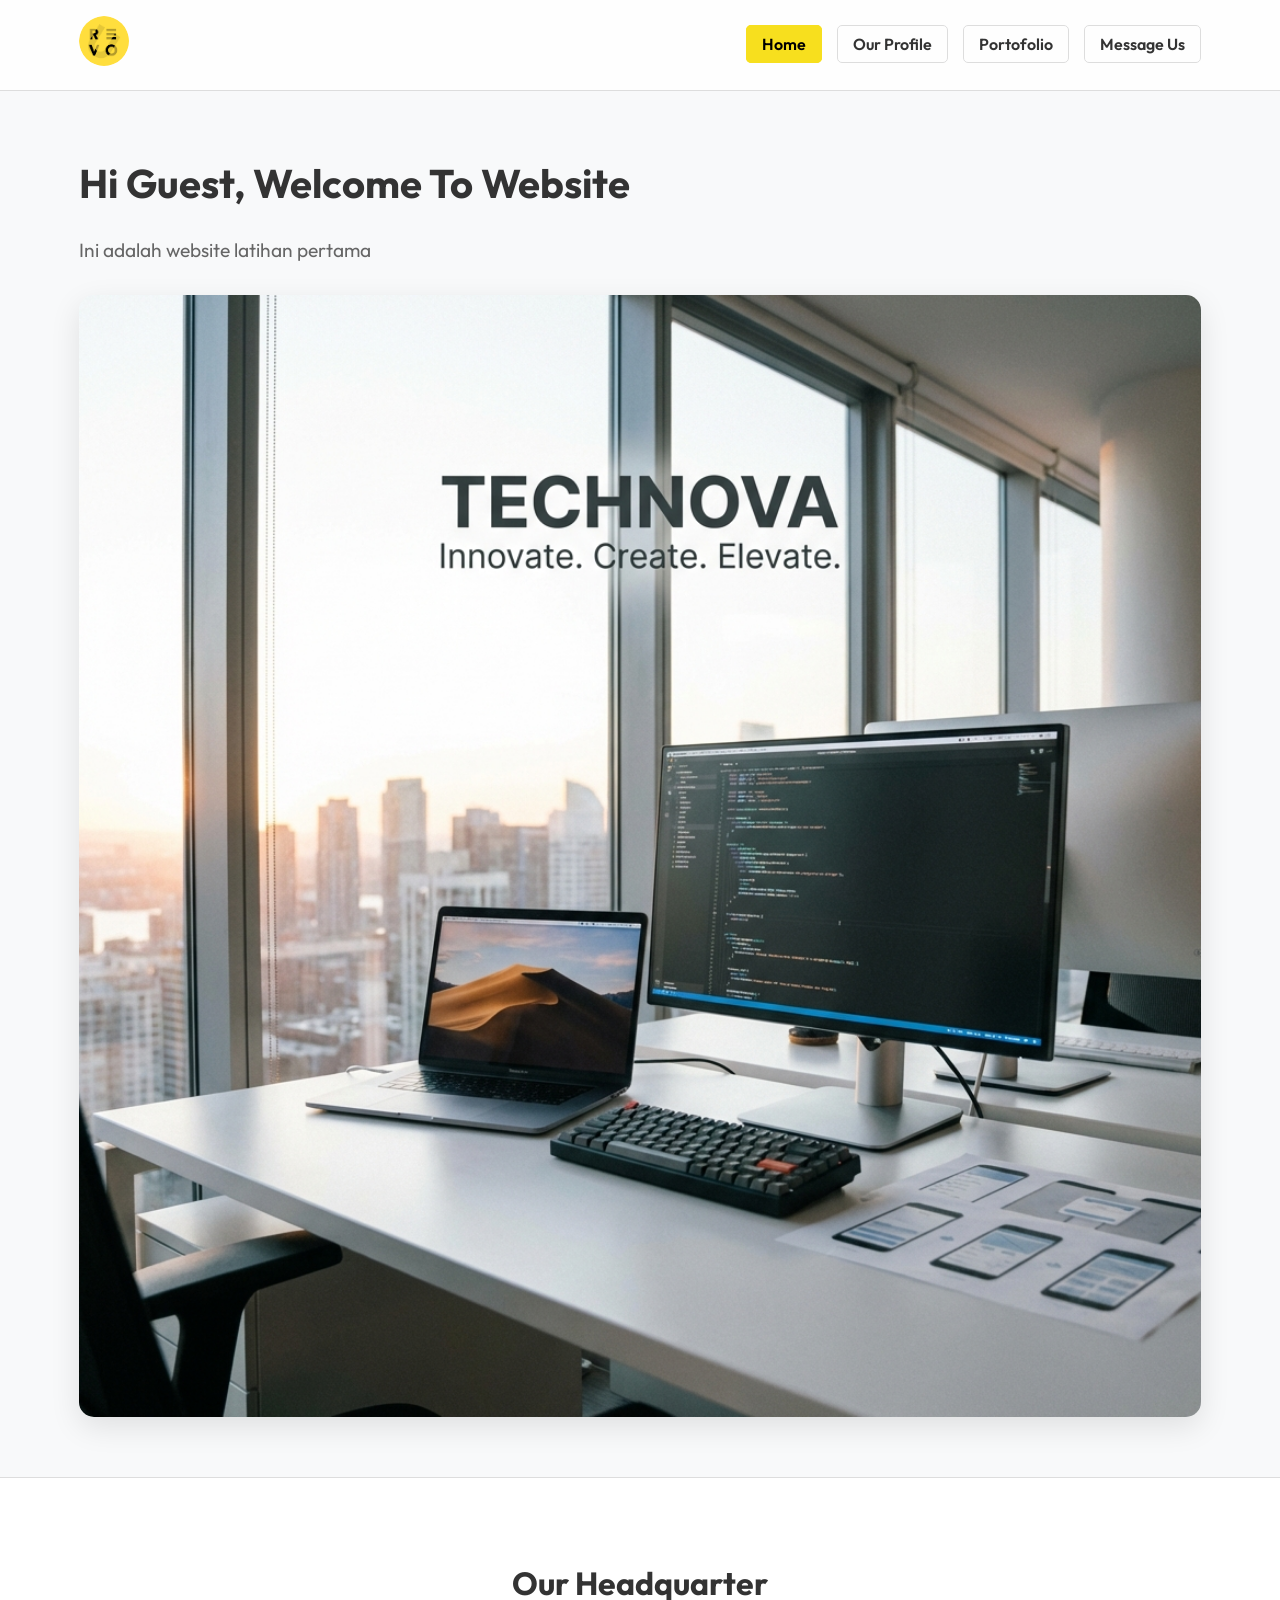
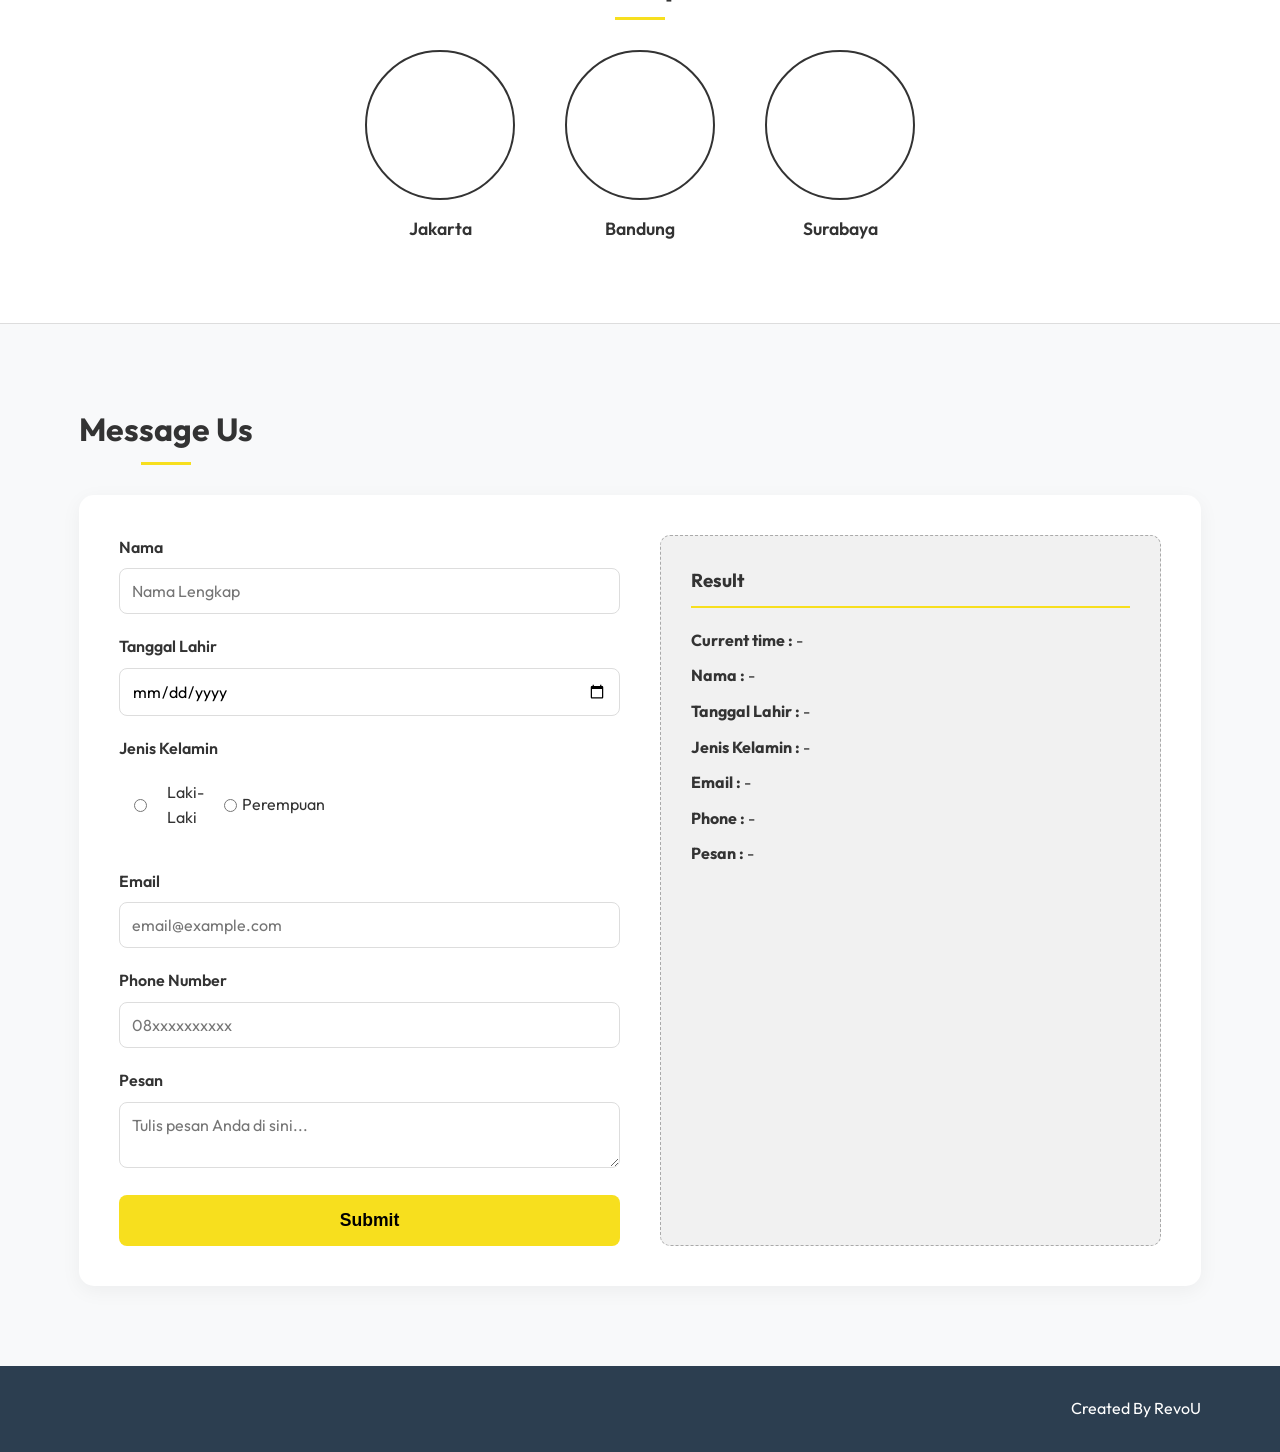
<file: index.html>
<!DOCTYPE html>
<html lang="en">
<head>
    <meta charset="UTF-8">
    <meta name="viewport" content="width=device-width, initial-scale=1.0">
    <title>TechNova | Innovation at its Peak</title>
    <link rel="stylesheet" href="css/style.css">
    <link rel="preconnect" href="https://fonts.googleapis.com">
    <link rel="preconnect" href="https://fonts.gstatic.com" crossorigin>
    <link href="https://fonts.googleapis.com/css2?family=Outfit:wght@300;400;600;700&display=swap" rel="stylesheet">
</head>
<body>
    <header>
        <nav class="navbar">
            <div class="container">
                <div class="logo">
                    <img src="assets/logo.png" alt="TechNova Logo">
                </div>
                <ul class="nav-menu">
                    <li><a href="index.html" class="active">Home</a></li>
                    <li><a href="profile.html">Our Profile</a></li>
                    <li><a href="#portofolio">Portofolio</a></li>
                    <li><a href="#message-us">Message Us</a></li>
                </ul>
            </div>
        </nav>
    </header>

    <main>
        <section class="hero">
            <div class="container">
                <div class="hero-content">
                    <h1 id="welcome-text">Hi <span id="user-name">Guest</span>, Welcome To Website</h1>
                    <p>Ini adalah website latihan pertama</p>
                </div>
                <div class="hero-image">
                    <img src="assets/hero.png" alt="Company Hero Banner">
                </div>
            </div>
        </section>

        <section class="headquarters">
            <div class="container">
                <h2 class="section-title">Our Headquarter</h2>
                <div class="hq-grid">
                    <div class="hq-card">
                        <div class="circle"></div>
                        <p>Jakarta</p>
                    </div>
                    <div class="hq-card">
                        <div class="circle"></div>
                        <p>Bandung</p>
                    </div>
                    <div class="hq-card">
                        <div class="circle"></div>
                        <p>Surabaya</p>
                    </div>
                </div>
            </div>
        </section>

        <section id="message-us" class="message-section">
            <div class="container">
                <h2 class="section-title">Message Us</h2>
                <div class="form-container">
                    <form id="contactForm">
                        <div class="form-group">
                            <label for="fullName">Nama</label>
                            <input type="text" id="fullName" name="fullName" placeholder="Nama Lengkap" required>
                        </div>
                        <div class="form-group">
                            <label for="birthDate">Tanggal Lahir</label>
                            <input type="date" id="birthDate" name="birthDate" required>
                        </div>
                        <div class="form-group">
                            <label>Jenis Kelamin</label>
                            <div class="radio-group">
                                <label><input type="radio" name="gender" value="Laki-Laki" required> Laki-Laki</label>
                                <label><input type="radio" name="gender" value="Perempuan"> Perempuan</label>
                            </div>
                        </div>
                        <!-- Added as per text instructions -->
                        <div class="form-group">
                            <label for="email">Email</label>
                            <input type="email" id="email" name="email" placeholder="email@example.com" required>
                        </div>
                        <div class="form-group">
                            <label for="phone">Phone Number</label>
                            <input type="tel" id="phone" name="phone" placeholder="08xxxxxxxxxx" required>
                        </div>
                        <div class="form-group">
                            <label for="message">Pesan</label>
                            <textarea id="message" name="message" placeholder="Tulis pesan Anda di sini..." required></textarea>
                        </div>
                        <button type="submit" id="submitBtn">Submit</button>
                    </form>

                    <div id="resultBox" class="result-box">
                        <h3>Result</h3>
                        <div id="resultContent">
                            <p><strong>Current time :</strong> <span id="resTime">-</span></p>
                            <p><strong>Nama :</strong> <span id="resName">-</span></p>
                            <p><strong>Tanggal Lahir :</strong> <span id="resBirth">-</span></p>
                            <p><strong>Jenis Kelamin :</strong> <span id="resGender">-</span></p>
                            <p><strong>Email :</strong> <span id="resEmail">-</span></p>
                            <p><strong>Phone :</strong> <span id="resPhone">-</span></p>
                            <p><strong>Pesan :</strong> <span id="resMessage">-</span></p>
                        </div>
                    </div>
                </div>
            </div>
        </section>
    </main>

    <footer>
        <div class="container">
            <p>Created By RevoU</p>
        </div>
    </footer>

    <script src="js/script.js"></script>
</body>
</html>
</file>
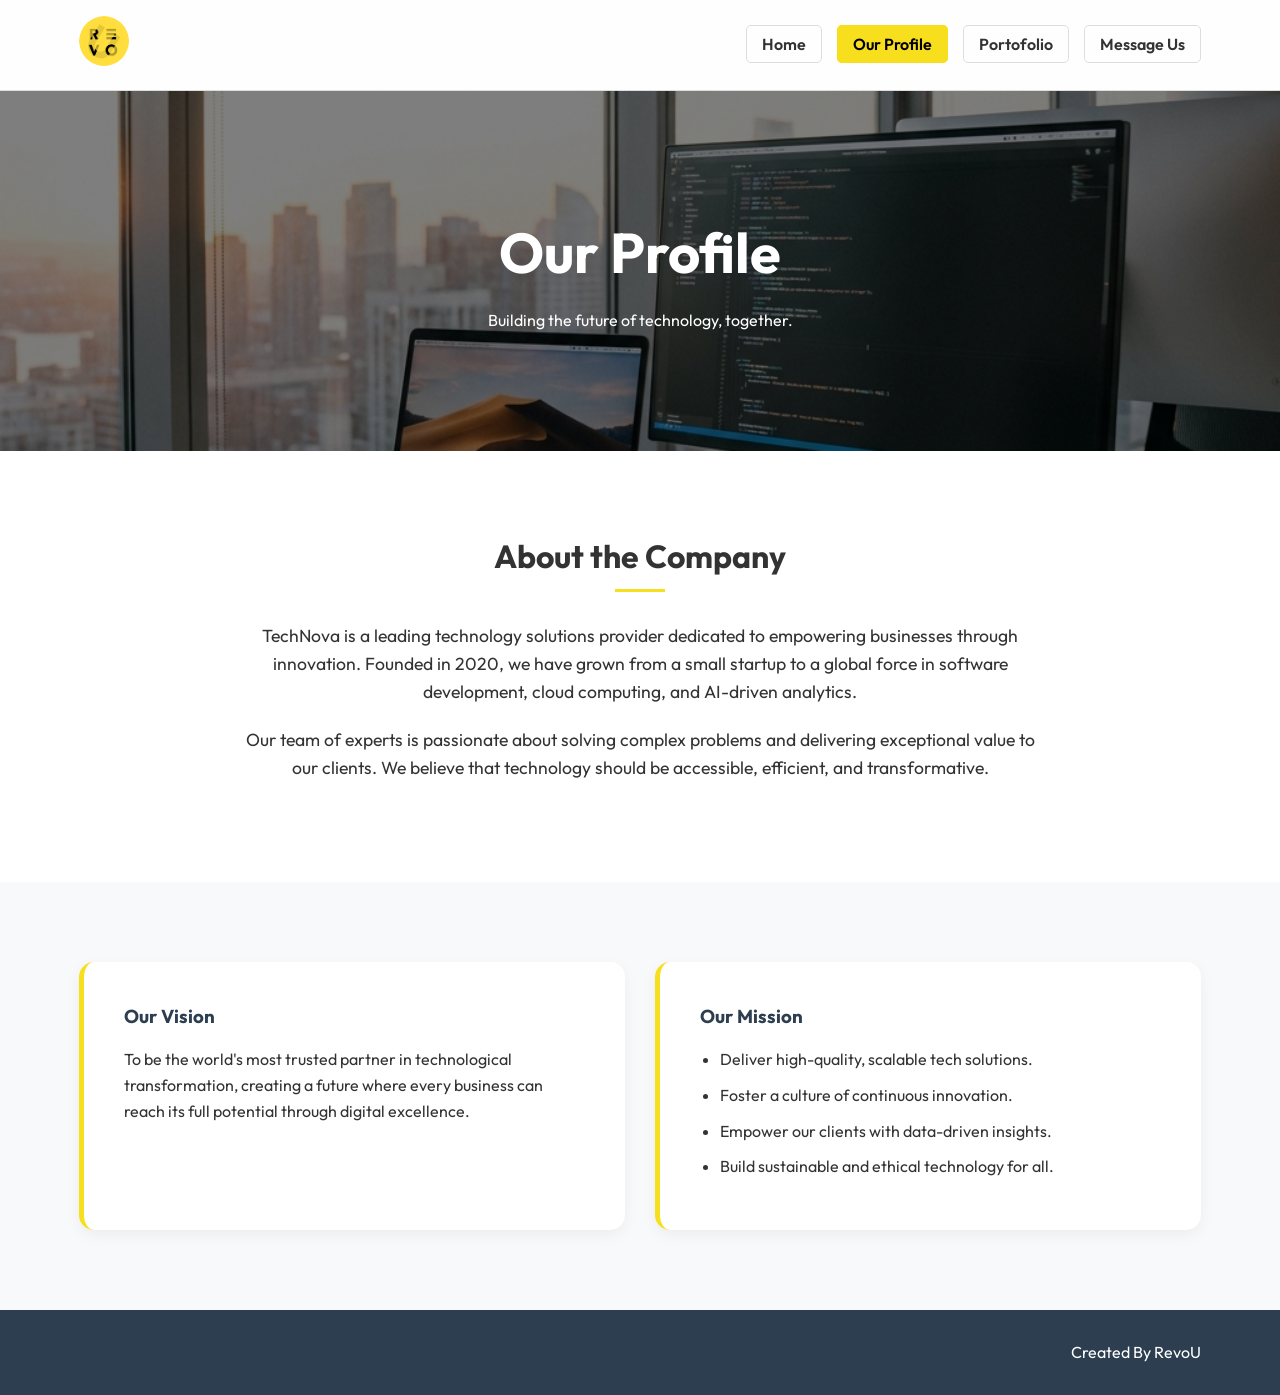
<file: profile.html>
<!DOCTYPE html>
<html lang="en">

<head>
    <meta charset="UTF-8">
    <meta name="viewport" content="width=device-width, initial-scale=1.0">
    <title>Our Profile | TechNova</title>
    <link rel="stylesheet" href="css/style.css">
    <link rel="preconnect" href="https://fonts.googleapis.com">
    <link rel="preconnect" href="https://fonts.gstatic.com" crossorigin>
    <link href="https://fonts.googleapis.com/css2?family=Outfit:wght@300;400;600;700&display=swap" rel="stylesheet">
</head>

<body>
    <header>
        <nav class="navbar">
            <div class="container">
                <div class="logo">
                    <img src="assets/logo.png" alt="TechNova Logo">
                </div>
                <ul class="nav-menu">
                    <li><a href="index.html">Home</a></li>
                    <li><a href="profile.html" class="active">Our Profile</a></li>
                    <li><a href="index.html#portofolio">Portofolio</a></li>
                    <li><a href="index.html#message-us">Message Us</a></li>
                </ul>
            </div>
        </nav>
    </header>

    <main>
        <section class="profile-banner">
            <div class="banner-overlay">
                <div class="container">
                    <h1>Our Profile</h1>
                    <p>Building the future of technology, together.</p>
                </div>
            </div>
        </section>

        <section class="about-us">
            <div class="container">
                <div class="about-content">
                    <h2 class="section-title">About the Company</h2>
                    <p>TechNova is a leading technology solutions provider dedicated to empowering businesses through
                        innovation. Founded in 2020, we have grown from a small startup to a global force in software
                        development, cloud computing, and AI-driven analytics.</p>
                    <p>Our team of experts is passionate about solving complex problems and delivering exceptional value
                        to our clients. We believe that technology should be accessible, efficient, and transformative.
                    </p>
                </div>
            </div>
        </section>

        <section class="vision-mission">
            <div class="container">
                <div class="vm-grid">
                    <div class="vm-card">
                        <h3>Our Vision</h3>
                        <p>To be the world's most trusted partner in technological transformation, creating a future
                            where every business can reach its full potential through digital excellence.</p>
                    </div>
                    <div class="vm-card">
                        <h3>Our Mission</h3>
                        <ul>
                            <li>Deliver high-quality, scalable tech solutions.</li>
                            <li>Foster a culture of continuous innovation.</li>
                            <li>Empower our clients with data-driven insights.</li>
                            <li>Build sustainable and ethical technology for all.</li>
                        </ul>
                    </div>
                </div>
            </div>
        </section>
    </main>

    <footer>
        <div class="container">
            <p>Created By RevoU</p>
        </div>
    </footer>

    <script src="js/script.js"></script>
</body>

</html>
</file>
<file: css/style.css>
/* Global Styles */
:root {
    --primary-color: #f7df1e; /* Yellow from Revo logo */
    --secondary-color: #2c3e50;
    --text-color: #333;
    --bg-color: #f8f9fa;
    --white: #ffffff;
    --glass-bg: rgba(255, 255, 255, 0.8);
    --border-color: #ddd;
    --transition: all 0.3s ease;
}

* {
    margin: 0;
    padding: 0;
    box-sizing: border-box;
}

body {
    font-family: 'Outfit', sans-serif;
    color: var(--text-color);
    line-height: 1.6;
    background-color: var(--bg-color);
}

.container {
    width: 90%;
    max-width: 1200px;
    margin: 0 auto;
    padding: 0 15px;
}

h1, h2, h3 {
    margin-bottom: 20px;
}

ul {
    list-style: none;
}

a {
    text-decoration: none;
    color: inherit;
}

img {
    max-width: 100%;
    height: auto;
}

/* Navbar */
header {
    background: var(--glass-bg);
    backdrop-filter: blur(10px);
    position: sticky;
    top: 0;
    z-index: 1000;
    border-bottom: 1px solid var(--border-color);
}

.navbar {
    padding: 1rem 0;
}

.navbar .container {
    display: flex;
    justify-content: space-between;
    align-items: center;
}

.logo img {
    height: 50px;
    border-radius: 50%;
}

.nav-menu {
    display: flex;
    gap: 15px;
}

.nav-menu li a {
    padding: 8px 15px;
    border: 1px solid var(--border-color);
    border-radius: 5px;
    font-weight: 600;
    transition: var(--transition);
}

.nav-menu li a:hover, .nav-menu li a.active {
    background-color: var(--primary-color);
    color: #000;
    border-color: var(--primary-color);
}

/* Hero Section */
.hero {
    padding: 60px 0;
}

.hero-content h1 {
    font-size: 2.5rem;
    font-weight: 700;
}

.hero-content p {
    font-size: 1.2rem;
    color: #666;
    margin-bottom: 30px;
}

.hero-image {
    margin-top: 20px;
    border-radius: 15px;
    overflow: hidden;
    box-shadow: 0 10px 30px rgba(0,0,0,0.1);
}

.hero-image img {
    width: 100%;
    display: block;
}

/* Headquarters */
.headquarters {
    padding: 80px 0;
    text-align: center;
    background-color: var(--white);
    border-top: 1px solid var(--border-color);
}

.section-title {
    font-size: 2rem;
    margin-bottom: 40px;
    position: relative;
    display: inline-block;
}

.section-title::after {
    content: '';
    width: 50px;
    height: 3px;
    background: var(--primary-color);
    position: absolute;
    bottom: -10px;
    left: 50%;
    transform: translateX(-50%);
}

.hq-grid {
    display: flex;
    justify-content: center;
    gap: 50px;
    flex-wrap: wrap;
}

.hq-card {
    text-align: center;
}

.circle {
    width: 150px;
    height: 150px;
    border: 2px solid var(--text-color);
    border-radius: 50%;
    margin: 0 auto 15px;
    transition: var(--transition);
}

.hq-card:hover .circle {
    background-color: var(--primary-color);
    border-color: var(--primary-color);
    transform: scale(1.05);
}

.hq-card p {
    font-weight: 600;
    font-size: 1.1rem;
}

/* Message Us Form */
.message-section {
    padding: 80px 0;
    border-top: 1px solid var(--border-color);
}

.form-container {
    display: grid;
    grid-template-columns: 1fr 1fr;
    gap: 40px;
    background: var(--white);
    padding: 40px;
    border-radius: 15px;
    box-shadow: 0 5px 20px rgba(0,0,0,0.05);
}

.form-group {
    margin-bottom: 20px;
}

.form-group label {
    display: block;
    font-weight: 600;
    margin-bottom: 8px;
}

.form-group input, .form-group textarea {
    width: 100%;
    padding: 12px;
    border: 1px solid var(--border-color);
    border-radius: 8px;
    font-family: inherit;
    font-size: 1rem;
}

.radio-group {
    display: flex;
    gap: 20px;
    padding: 10px 0;
}

.radio-group label {
    font-weight: 400;
    display: flex;
    align-items: center;
    gap: 5px;
    cursor: pointer;
}

#submitBtn {
    width: 100%;
    padding: 15px;
    background-color: var(--primary-color);
    border: none;
    border-radius: 8px;
    font-size: 1.1rem;
    font-weight: 700;
    cursor: pointer;
    transition: var(--transition);
}

#submitBtn:hover {
    background-color: #edd100;
    transform: translateY(-2px);
}

.result-box {
    background: #f1f1f1;
    padding: 30px;
    border-radius: 10px;
    border: 1px dashed #aaa;
}

.result-box h3 {
    border-bottom: 2px solid var(--primary-color);
    padding-bottom: 10px;
    margin-bottom: 20px;
}

#resultContent p {
    margin-bottom: 10px;
    word-break: break-all;
}

/* Profile Page */
.profile-banner {
    height: 40vh;
    background: url('../assets/hero.png') center/cover no-repeat;
    position: relative;
    display: flex;
    align-items: center;
    justify-content: center;
    text-align: center;
    color: var(--white);
}

.banner-overlay {
    background: rgba(0,0,0,0.5);
    width: 100%;
    height: 100%;
    display: flex;
    align-items: center;
    justify-content: center;
}

.profile-banner h1 {
    font-size: 3.5rem;
    margin-bottom: 10px;
}

.about-us {
    padding: 80px 0;
    background: var(--white);
}

.about-content {
    max-width: 800px;
    margin: 0 auto;
    text-align: center;
}

.about-content p {
    margin-bottom: 20px;
    font-size: 1.1rem;
}

.vision-mission {
    padding: 80px 0;
    background: var(--bg-color);
}

.vm-grid {
    display: grid;
    grid-template-columns: 1fr 1fr;
    gap: 30px;
}

.vm-card {
    background: var(--white);
    padding: 40px;
    border-radius: 15px;
    box-shadow: 0 5px 15px rgba(0,0,0,0.05);
    border-left: 5px solid var(--primary-color);
}

.vm-card h3 {
    color: var(--secondary-color);
    margin-bottom: 15px;
}

.vm-card ul {
    padding-left: 20px;
}

.vm-card ul li {
    list-style: disc;
    margin-bottom: 10px;
}

/* Footer */
footer {
    padding: 30px 0;
    background: var(--secondary-color);
    color: var(--white);
    text-align: right;
}

/* Responsive Design */
@media (max-width: 992px) {
    .form-container, .vm-grid {
        grid-template-columns: 1fr;
    }
}

@media (max-width: 768px) {
    .nav-menu {
        display: none; /* Mobile menu logic can be added, but simple link list is safer for now */
    }
    
    .hero-content h1 {
        font-size: 2rem;
    }
    
    .circle {
        width: 120px;
        height: 120px;
    }
}
</file>
